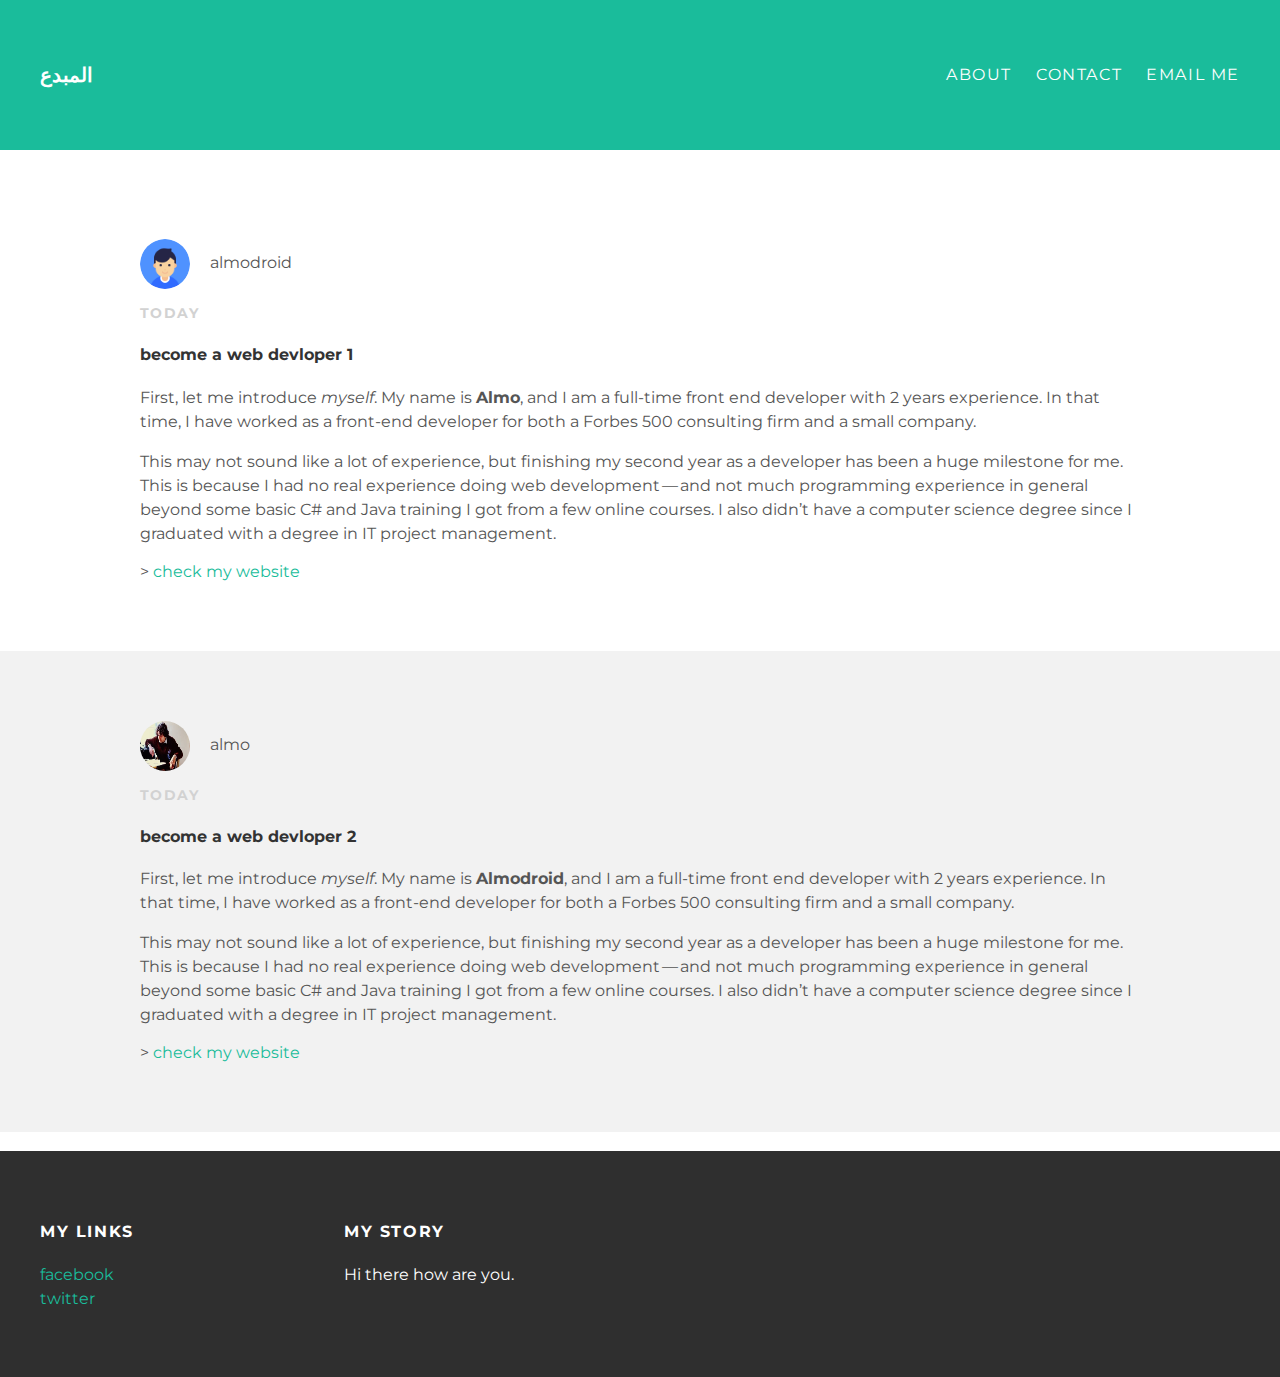
<file: index.html>
<!DOCTYPE html>
<html>
<head>
  <title>My blog</title>
  <meta charset="UTF-8">
  <link rel="stylesheet" type="text/css" href="styles.css">
  </head>
  <body>
    <div id="header">
      <div class="conainer" >
        <a id="header-title" href="index.html">المبدع</a>
        <ul id="header-nav">
          <li><a href="about.html">About</a></li>
          <li><a href="contact.html">Contact</a></li>
          <li><a href="mailto:almodroid@gmail.com?subject=feedback">email me</a></li>
        </ul>
      </div>
  </div>

<br><!--1 br-->

  <div id="content">
      <div class="post-content">

<!--1-->
      <div class="post-conainer">
      <div class="post">
          <div class="post-author">
            <img src="user.png">
            <span>almodroid</span>
            </div>
          <p id="post-date">Today</p>
          <h4 class="post-title">become a web devloper 1</h4>
          <div class="post-content">

          <p>First, let me introduce <em>myself</em>. My name is  <strong>Almo</strong>, and I am a full-time front end developer with 2 years experience.
               In that time, I have worked as a front-end developer for both a Forbes 500 consulting firm and a small company.</p>

          <p>This may not sound like a lot of experience, but finishing my second year as a developer has been a huge milestone for me.
               This is because I had no real experience doing web development — and not much programming experience in general beyond some basic C# and Java training
                I got from a few online courses. I also didn’t have a computer science degree since I graduated with a degree in IT project management.</p>>
                 <a href="http://google.com">check my website</a>
          </div>
      </div>

<!--2-->
       <div class="post-conainer">
        <div class="post">
          <div class="post-author">
            <img src="images.jpeg">
            <span>almo</span>
          </div>
           <p id= "post-date">Today</p>
           <h4 class="post-title">become a web devloper 2</h4>
           <div class="post-content">

           <p>First, let me introduce <em>myself</em>. My name is  <strong>Almodroid</strong>, and I am a full-time front end developer with 2 years experience.
               In that time, I have worked as a front-end developer for both a Forbes 500 consulting firm and a small company.</p>

           <p>This may not sound like a lot of experience, but finishing my second year as a developer has been a huge milestone for me.
               This is because I had no real experience doing web development — and not much programming experience in general beyond some basic C# and Java training
                I got from a few online courses. I also didn’t have a computer science degree since I graduated with a degree in IT project management.</p>>
               <a href="https://www.google.com">  check my website</a>
          </div>
        </div>
      </div>
    </div>
  </div>


<br>

    <div id="footer">
      <div class="conainer">
        <div class="column">
          <h4>My links</h4>
          <p>
          <a href="https://www.google.com">facebook</a>
          <br>
          <a href="https://www.google.com">twitter</a>
        </p>
        </div>
        <div class="column">
          <h4>My story</h4>
          <p>Hi there how are you.</p>
        </div>
      </div>
  </div>
    </body>
    </html>
</file>
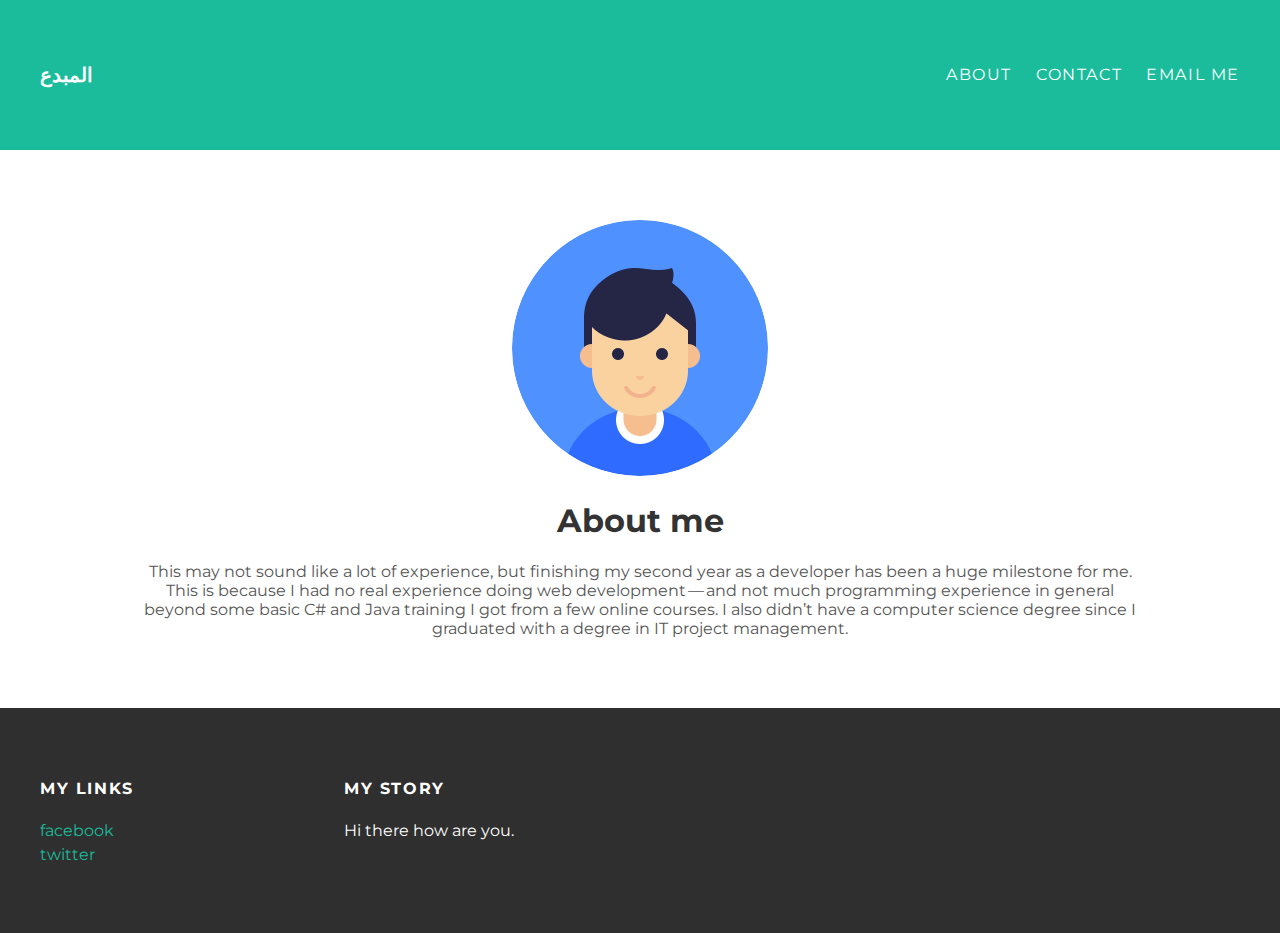
<file: about.html>
<!DOCTYPE html>
<html>
<head>
  <title>About</title>
  <meta charset="UTF-8">
  <link rel="stylesheet" type="text/css" href="styles.css">
  </head>
  <body>

    <div id="header"><!--header -->
      <div class="conainer" >
        <a id="header-title" href="index.html">المبدع</a>
        <ul id="header-nav">
          <li><a href="about.html">About</a></li>
          <li><a href="contact.html">Contact</a></li>
          <li><a href="mailto:almodroid@gmail.com?subject=feedback">email me</a></li>
        </ul>
      </div>
  </div>



  <div id="content"><!--content -->
      <div class="conainer">
        <div class="about">
          <div class="about-author">
            <img src="user.png">
          </div>
          <h1 class="about-title">About me</h1>
          <div class="about-content">This may not sound like a lot of experience, but finishing my second year as a developer has been a huge milestone for me. This is because
            I had no real experience doing web development — and not much programming experience in general beyond some basic C# and Java training I got
            from a few online courses. I also didn’t have a computer science degree since I graduated with a degree in IT project management.
          </div>
        </div>
      </div>
  </div>



  <div id="footer"><!--footer -->
  <div class="conainer">
    <div class="column">
      <h4>My links</h4>
      <p>
      <a href="https://www.google.com">facebook</a>
      <br>
      <a href="https://www.google.com">twitter</a>
    </p>
    </div>
    <div class="column">
      <h4>My story</h4>
      <p>Hi there how are you.</p>
    </div>
  </div>
</div>
</body>
</html>
</file>
<file: styles.css>
@import url(http://fonts.googleapis.com/css?family=Montserrat:400,700);
body {
  color: #555;
  margin: 0;

  font-family: 'Montserrat', sans-serif;
}

a {
  color: #1abc9b;
  text-decoration: none;
}
a:hover {
  color: #f6a623;
}

/* header */

#header {
background-color: #1abc9b;
height: 150px;
line-height: 150px;
}

#header a {
  color: white;
  text-decoration: none;
  text-transform: uppercase;
  letter-spacing: 0.1em;
}

#header a:hover {
  color: #222;
}

#header-title {
  display: block;
  float: left;
  font-size: 20px;
  font-weight: bold;
}

#header-nav {
display: block;
float: right;
margin-top: 0;
}

#header-nav li {
  display: inline;
  padding-left: 20px;
}

.conainer {
  max-width: 1200px;
  margin: 0 auto;
}

/* footer */

#footer {
  background-color: #2f2f2f;
  padding: 50px 0;
}

#footer {
  color: white;
}

.column {
  min-width: 300px;
  display: inline-block;
  vertical-align: top;
}

#footer h4 {
  color: white;
  text-transform: uppercase;
  letter-spacing: 0.1em;
}

/* content */

.post-conainer:nth-child(even) {
  background-color: #f2f2f2;
}

.post, .about {
max-width: 1000px;
margin: 0 auto;
padding: 70px 0;

}


.post-author img {
width: 50px;
height: 50px;
vertical-align: middle;
border-radius: 50%;

}

.post-author > span{
  margin-left: 16px;
}

#post-date{

  color: #d2d2d2;
  font-size: 14px;
  font-weight: bold;
  text-transform: uppercase;
  letter-spacing: 0.1em;

}

h1, h2, h3, h4 {
  color: #333;
}

p {
  line-height: 1.5;
}

.about {
  text-align: center;
}
.about-author img {

border-radius: 50%;

}
</file>
